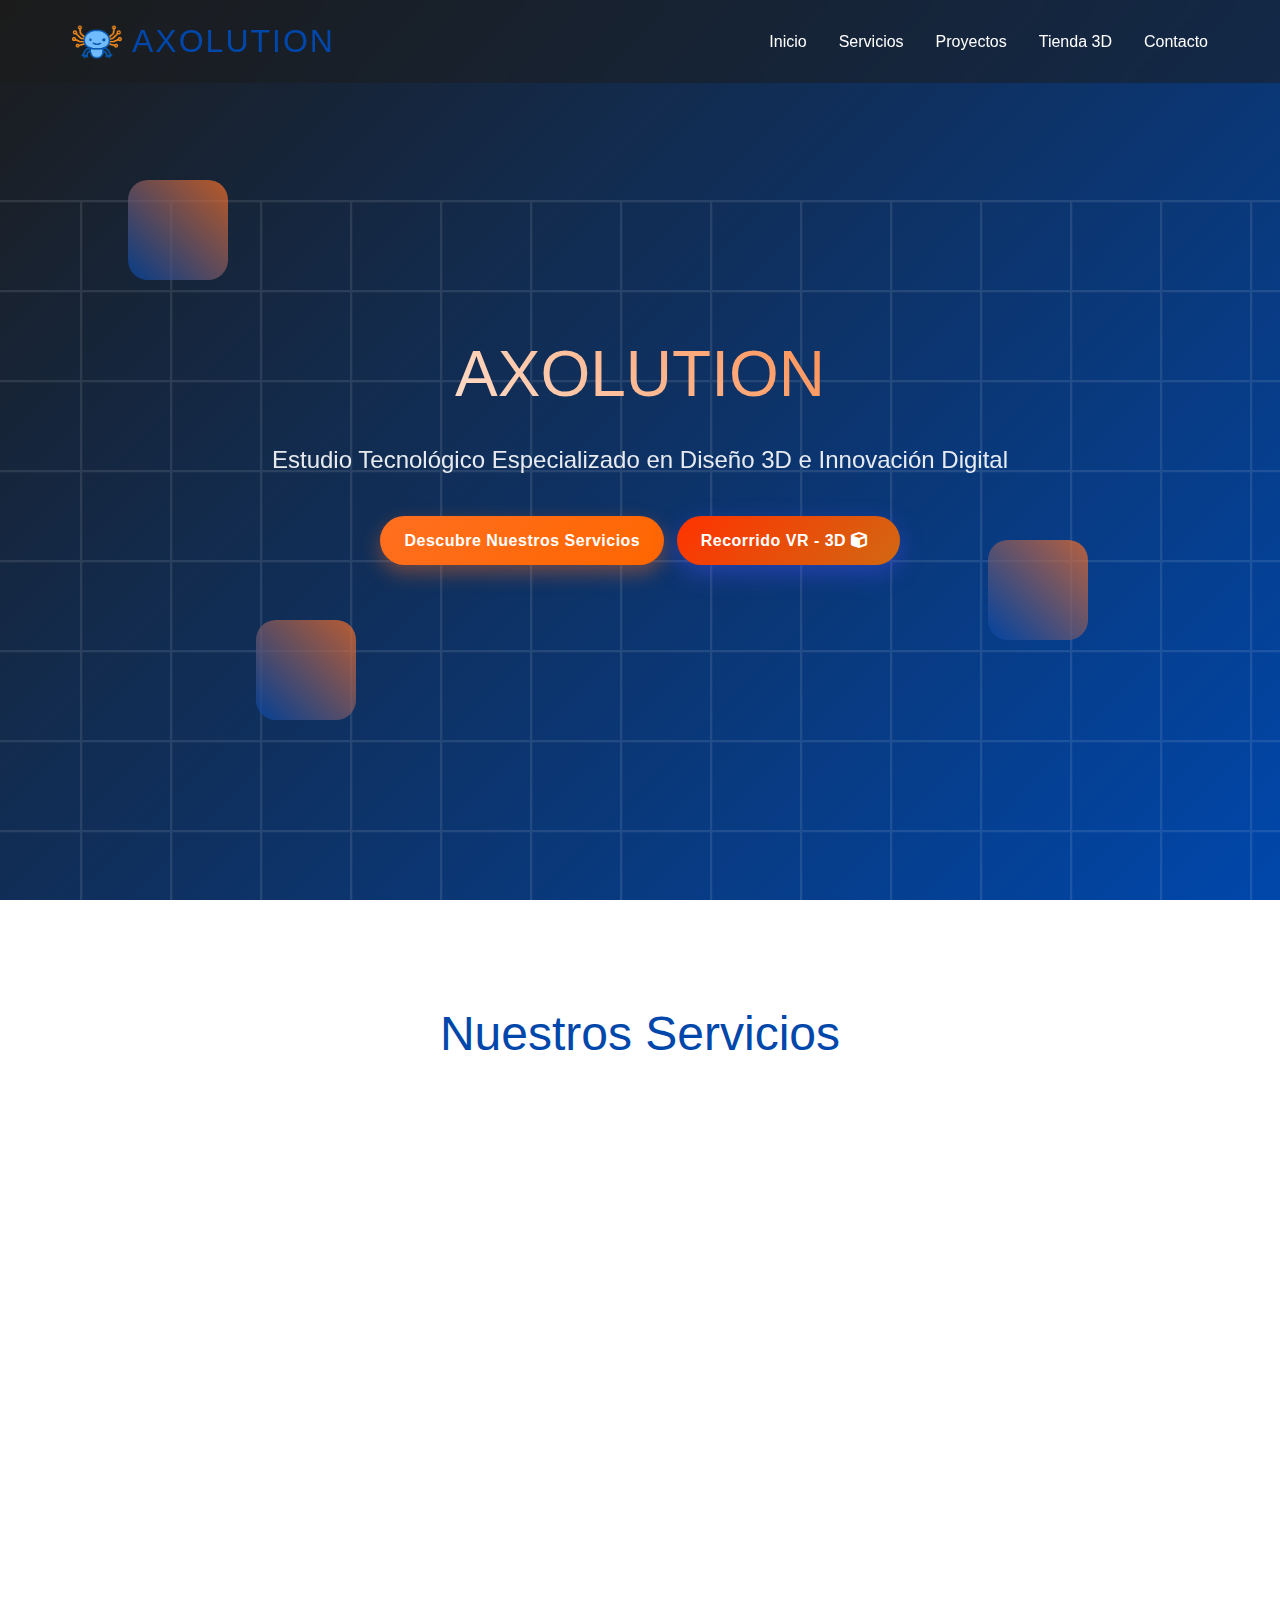
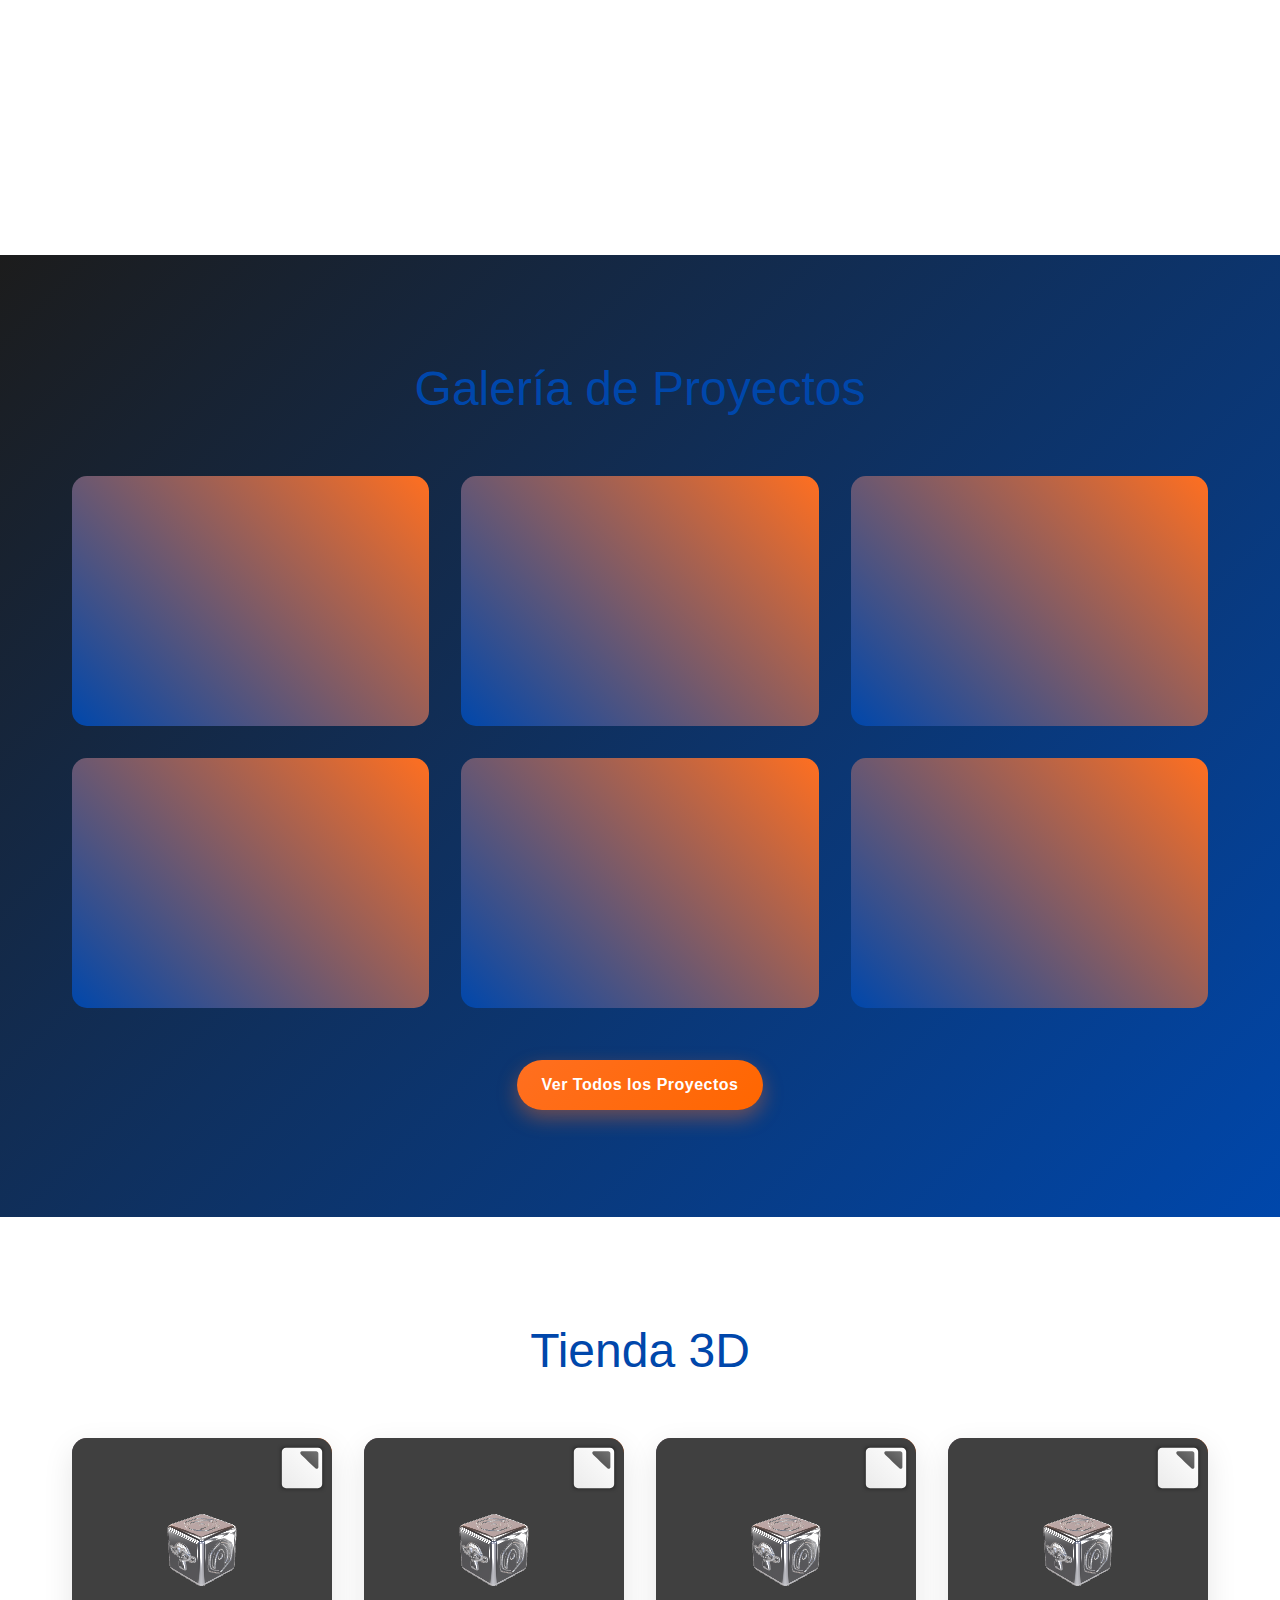
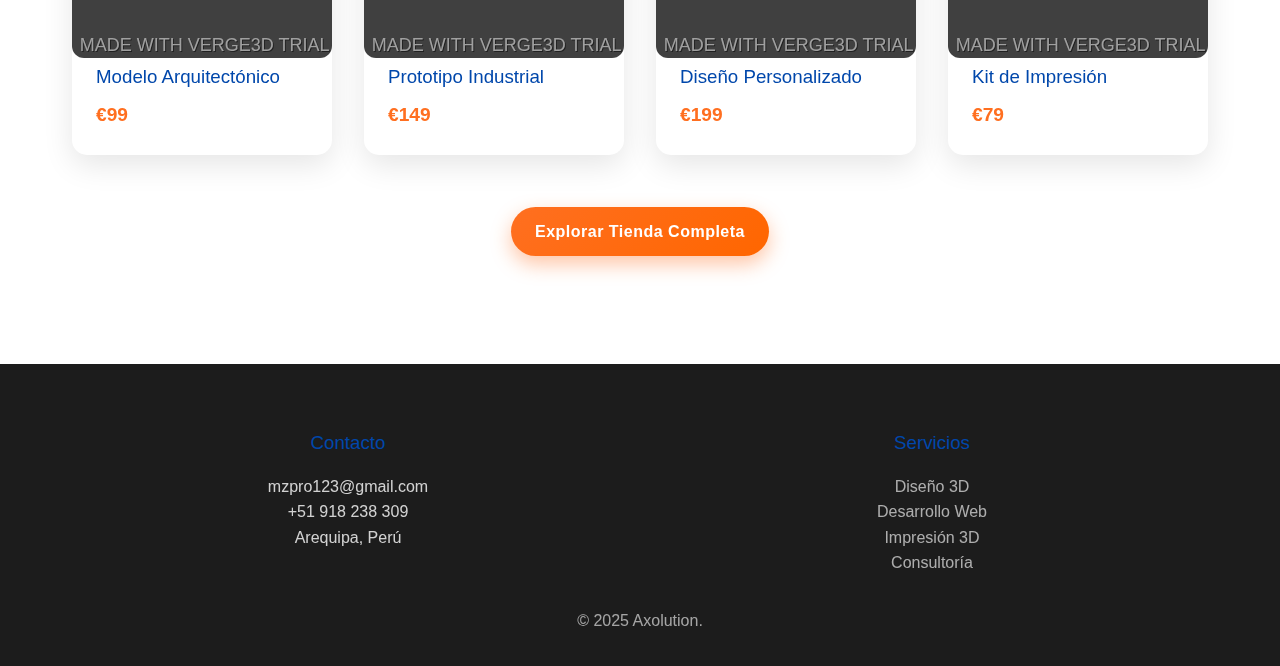
<file: index.html>
<!DOCTYPE html>
<html lang="es">
<head>
    <meta charset="UTF-8">
    <meta name="viewport" content="width=device-width, initial-scale=1.0">
    <title>Axolution</title>
    <!-- <link rel="icon" href="./assets/img/B icon low 2.png" type="image/x-icon"> -->
    <link rel="icon" type="image/png" href="assets/img/favicon.png">

    <link href="https://cdnjs.cloudflare.com/ajax/libs/font-awesome/6.0.0/css/all.min.css" rel="stylesheet">
    <link href="/assets/css/index.css" rel="stylesheet">
    <link href="/assets/css/nav.css" rel="stylesheet">
    <link rel="stylesheet" href="https://cdnjs.cloudflare.com/ajax/libs/font-awesome/6.4.0/css/all.min.css">
    
</head>
<body>
    <!-- Navigation -->
    <div id="nav-placeholder"></div>


    <!-- Hero Section -->
    <section class="hero" id="inicio">
        <div class="floating-element"></div>
        <div class="floating-element"></div>
        <div class="floating-element"></div>
        
        <div class="hero-content">
            <h1>AXOLUTION</h1>
            <p class="hero-subtitle">Estudio Tecnológico Especializado en Diseño 3D e Innovación Digital</p>
            <a href="#servicios" class="cta-button">Descubre Nuestros Servicios</a>
            <!-- Recorrido -->
            <a href="" class="cta-button recorrido">
                Recorrido VR - 3D
                <i class="fas fa-cube" style="color: white; margin-right: 8px;"></i>
            </a>


        </div>
        

    </section>

    <!-- Services Section -->
    <section class="services" id="servicios">
        <div class="container">
            <h2 class="section-title">Nuestros Servicios</h2>
            <div class="services-grid">
                <div class="service-card">
                    <i class="fas fa-cube service-icon"></i>
                    <h3 class="service-title">Diseño 3D</h3>
                    <p class="service-description">Creación de modelos 3D de alta calidad para visualización arquitectónica, productos y conceptos innovadores.</p>
                </div>
                <div class="service-card">
                    <i class="fas fa-globe service-icon"></i>
                    <h3 class="service-title">Webs 3D Interactivas</h3>
                    <p class="service-description">Desarrollo de experiencias web inmersivas con tecnología 3D que cautivan y conectan con tu audiencia.</p>
                </div>
                <div class="service-card">
                    <i class="fas fa-print service-icon"></i>
                    <h3 class="service-title">Impresión 3D</h3>
                    <p class="service-description">Materializamos ideas digitales en objetos físicos con tecnología de impresión 3D.</p>
                </div>
                <div class="service-card">
                    <i class="fas fa-laptop-code service-icon"></i>
                    <h3 class="service-title">Desarrollo Web</h3>
                    <p class="service-description">Diseño y desarrollo de sitios web modernos, responsivos y optimizados para una experiencia excepcional.</p>
                </div>
                <div class="service-card">
                    <i class="fas fa-cogs service-icon"></i>
                    <h3 class="service-title">Simulación 3D</h3>
                    <p class="service-description">Creación de simulaciones 3D realistas para entrenamiento, análisis y visualización avanzada.</p>
                </div>
            </div>
        </div>
    </section>

    <!-- Gallery Section -->
    <section class="gallery" id="proyectos">
        <div class="container">
            <h2 class="section-title">Galería de Proyectos</h2>
            <div class="gallery-grid">
                <div class="gallery-item"></div>
                <div class="gallery-item"></div>
                <div class="gallery-item"></div>
                <div class="gallery-item"></div>
                <div class="gallery-item"></div>
                <div class="gallery-item"></div>
            </div>
            <div style="text-align: center; margin-top: 3rem;">
                <a href="#" class="cta-button">Ver Todos los Proyectos</a>
            </div>
        </div>
    </section>

    <!-- Shop Section -->
    <section class="shop" id="tienda">
    <div class="container">
        <h2 class="section-title">Tienda 3D</h2>
        <div class="shop-grid">

        <div class="product-card">
            <div class="product-image">
            <iframe src="views/3d/Example/Example.html" 
                    width="100%" height="220" 
                    style="border: none; border-radius: 12px;">
            </iframe>
            </div>
            <div class="product-info">
            <h3 class="product-title">Modelo Arquitectónico</h3>
            <p class="product-price">€99</p>
            </div>
        </div>

        <div class="product-card">
            <div class="product-image">
            <iframe src="views/3d/Example/Example.html" 
                    width="100%" height="220" 
                    style="border: none; border-radius: 12px;">
            </iframe>
            </div>
            <div class="product-info">
            <h3 class="product-title">Prototipo Industrial</h3>
            <p class="product-price">€149</p>
            </div>
        </div>

        <div class="product-card">
            <div class="product-image">
            <iframe src="views/3d/Example/Example.html" 
                    width="100%" height="220" 
                    style="border: none; border-radius: 12px;">
            </iframe>
            </div>
            <div class="product-info">
            <h3 class="product-title">Diseño Personalizado</h3>
            <p class="product-price">€199</p>
            </div>
        </div>

        <div class="product-card">
            <div class="product-image">
            <iframe src="views/3d/Example/Example.html" 
                    width="100%" height="220" 
                    style="border: none; border-radius: 12px;">
            </iframe>
            </div>
            <div class="product-info">
            <h3 class="product-title">Kit de Impresión</h3>
            <p class="product-price">€79</p>
            </div>
        </div>

        </div>

        <div style="text-align: center; margin-top: 3rem;">
        <a href="#" class="cta-button">Explorar Tienda Completa</a>
        </div>
    </div>
    </section>


    <!-- Footer -->
    <footer id="contacto">
        <div class="container">
            <div class="footer-content">
                <div class="footer-section">
                    <h3>Contacto</h3>
                    <p>mzpro123@gmail.com</p>
                    <p>+51 918 238 309</p>
                    <p>Arequipa, Perú</p>
                </div>
                <div class="footer-section">
                    <h3>Servicios</h3>
                    <p><a href="#">Diseño 3D</a></p>
                    <p><a href="#">Desarrollo Web</a></p>
                    <p><a href="#">Impresión 3D</a></p>
                    <p><a href="#">Consultoría</a></p>
                </div>

            </div>
            <!--            
            <div class="social-icons">
                <a href="#"><i class="fab fa-linkedin"></i></a>
                <a href="#"><i class="fab fa-instagram"></i></a>
                <a href="#"><i class="fab fa-twitter"></i></a>
                <a href="#"><i class="fab fa-behance"></i></a>
            </div>
            -->

            
            <p style="margin-top: 2rem; opacity: 0.6;">© 2025 Axolution.</p>
        </div>
    </footer>
    <script src="assets/js/index.js"></script>
    <script>
        // Navbar
        document.addEventListener("DOMContentLoaded", () => {
        fetch("./views/components/navbar.html")
            .then(res => res.text())
            .then(data => {
            document.getElementById("nav-placeholder").innerHTML = data;
            })
            .catch(err => console.error("Error cargando navegación:", err));
        });

    </script>


</body>
</html>
</file>
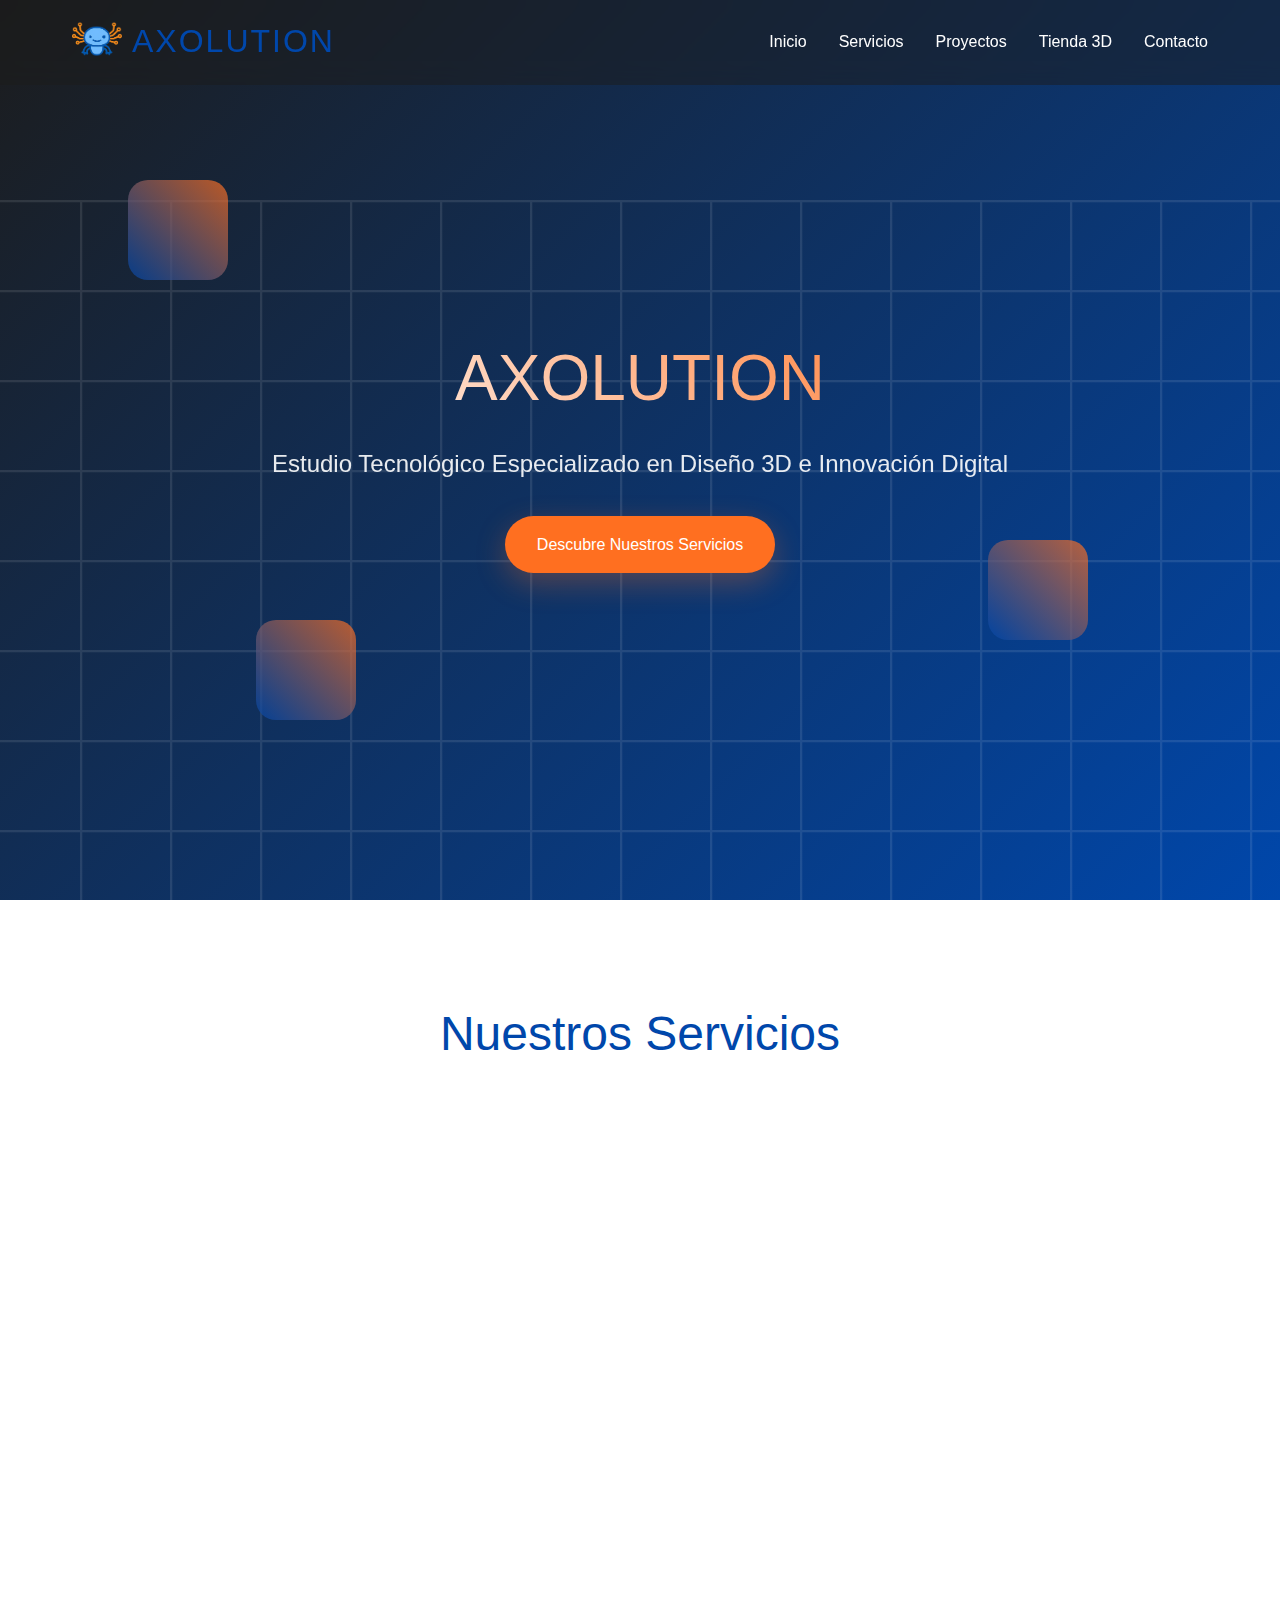
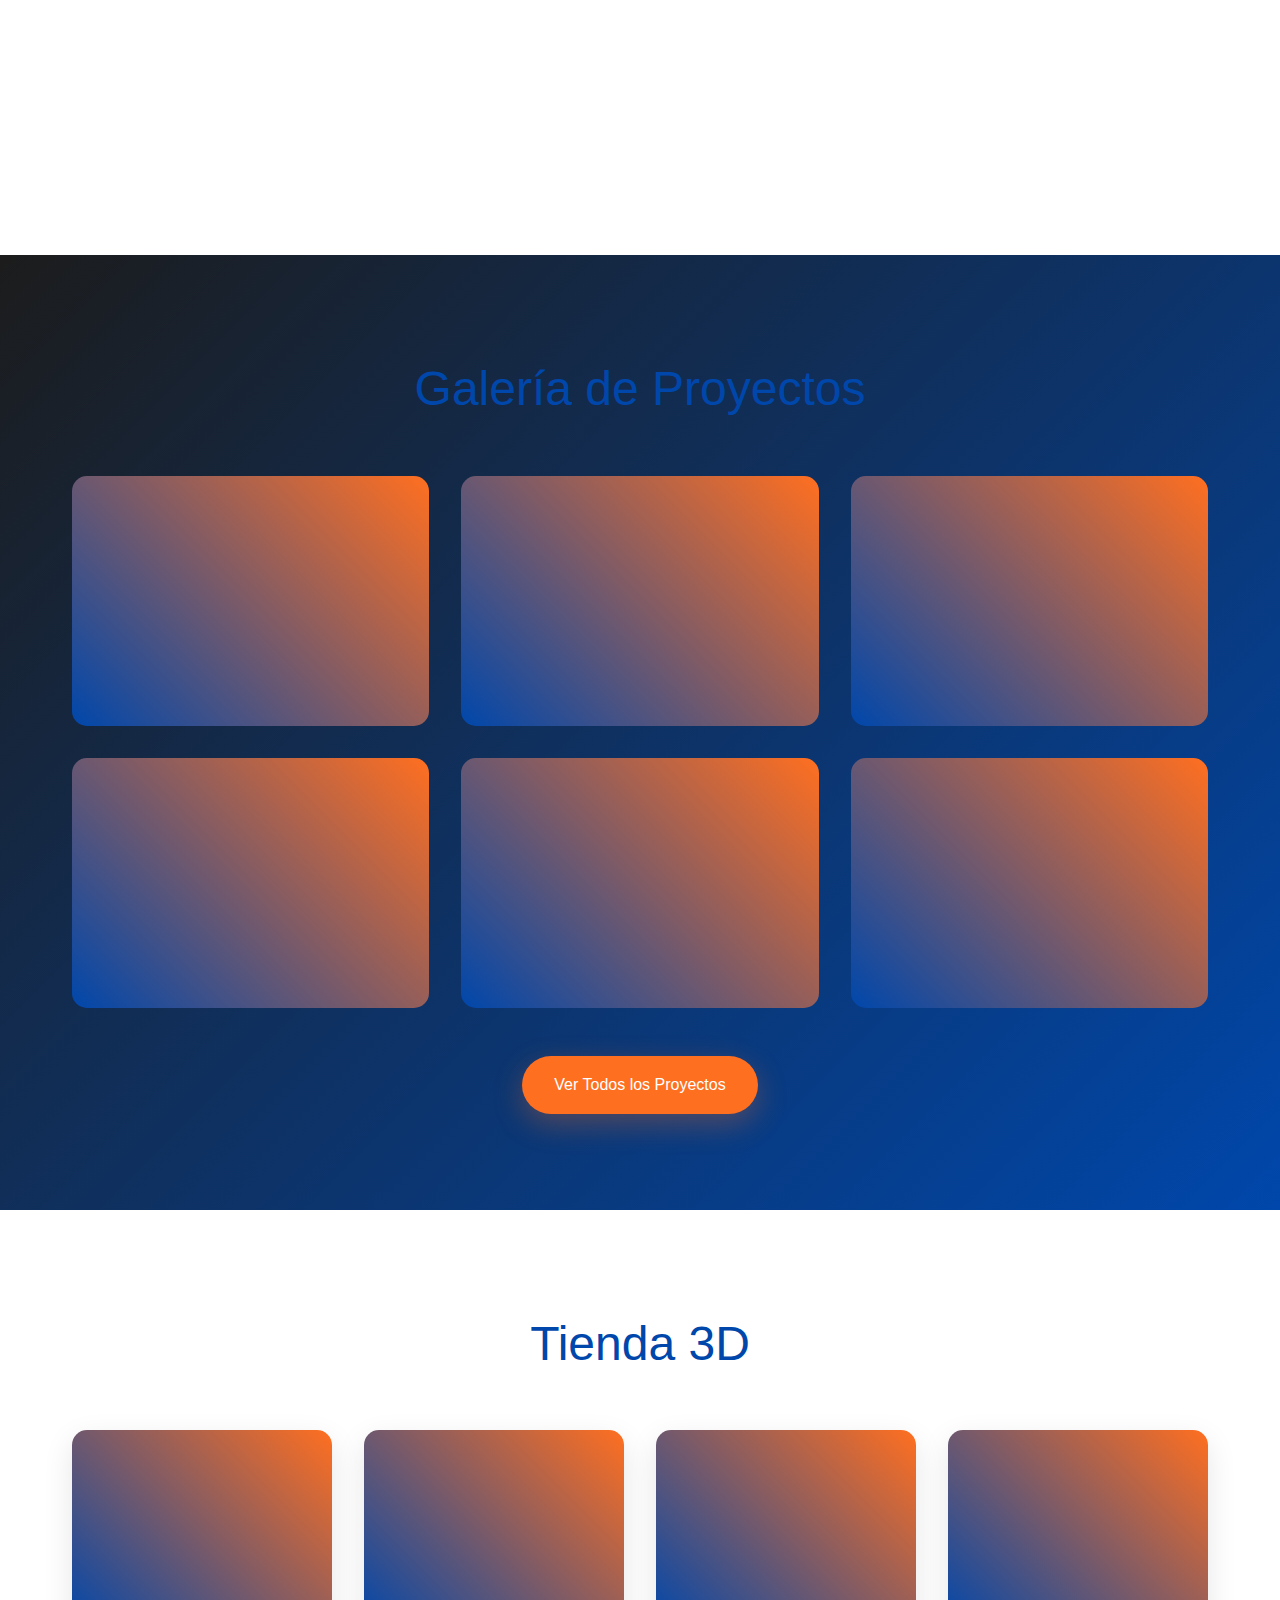
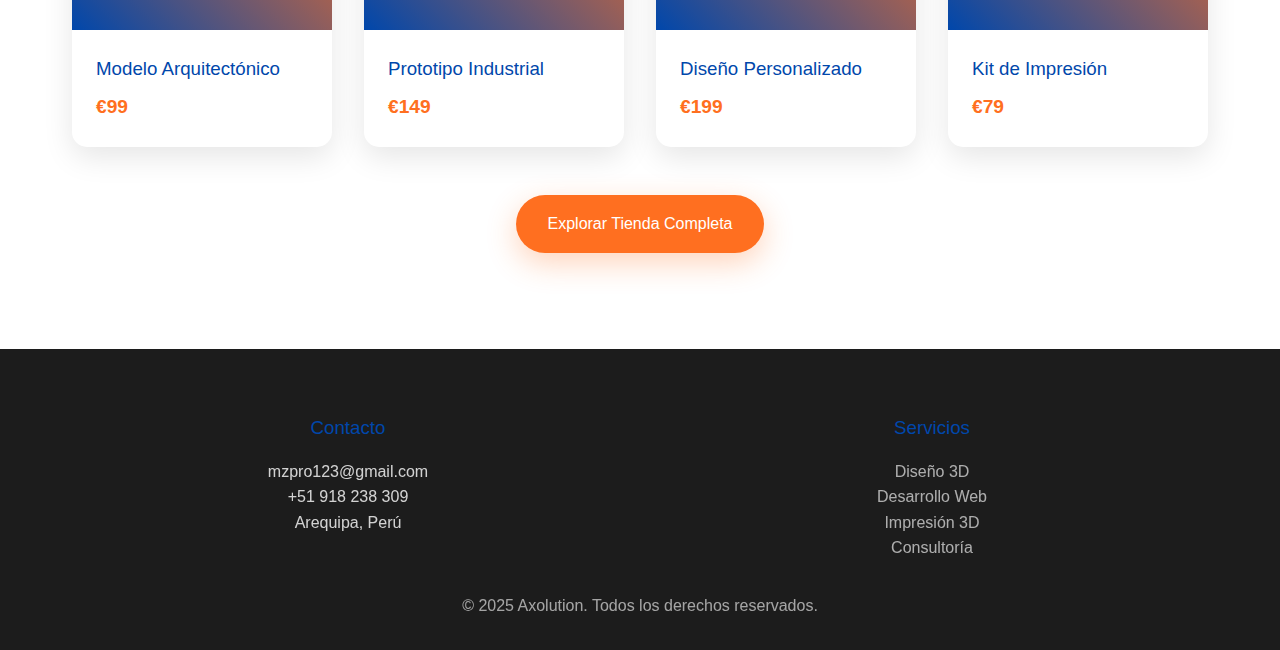
<file: home.html>
<!DOCTYPE html>
<html lang="es">
<head>
    <meta charset="UTF-8">
    <meta name="viewport" content="width=device-width, initial-scale=1.0">
    <title>Axolution</title>
    <link rel="icon" href="./assets/img/B icon low 2.png" type="image/x-icon">
    <link href="https://cdnjs.cloudflare.com/ajax/libs/font-awesome/6.0.0/css/all.min.css" rel="stylesheet">
    <link href="./assets/css/home.css" rel="stylesheet">

</head>
<body>
    <!-- Navigation -->
    <nav id="navbar">
        <div class="nav-container">
            <div class="logo"><img src="./assets/img/B icon low 2.png" alt="Icono" width="50" height="50">AXOLUTION</div>
            <ul class="nav-links">
                <li><a href="#inicio">Inicio</a></li>
                <li><a href="#servicios">Servicios</a></li>
                <li><a href="#proyectos">Proyectos</a></li>
                <li><a href="#tienda">Tienda 3D</a></li>
                <li><a href="#contacto">Contacto</a></li>
            </ul>
            <button class="mobile-menu">☰</button>
        </div>
    </nav>

    <!-- Hero Section -->
    <section class="hero" id="inicio">
        <div class="floating-element"></div>
        <div class="floating-element"></div>
        <div class="floating-element"></div>
        
        
        <div class="hero-content">
            <h1>AXOLUTION</h1>
            <p class="hero-subtitle">Estudio Tecnológico Especializado en Diseño 3D e Innovación Digital</p>
            <a href="#servicios" class="cta-button">Descubre Nuestros Servicios</a>
        </div>
        

    </section>

    <!-- Services Section -->
    <section class="services" id="servicios">
        <div class="container">
            <h2 class="section-title">Nuestros Servicios</h2>
            <div class="services-grid">
                <div class="service-card">
                    <i class="fas fa-cube service-icon"></i>
                    <h3 class="service-title">Diseño 3D</h3>
                    <p class="service-description">Creación de modelos 3D de alta calidad para visualización arquitectónica, productos y conceptos innovadores.</p>
                </div>
                <div class="service-card">
                    <i class="fas fa-globe service-icon"></i>
                    <h3 class="service-title">Webs 3D Interactivas</h3>
                    <p class="service-description">Desarrollo de experiencias web inmersivas con tecnología 3D que cautivan y conectan con tu audiencia.</p>
                </div>
                <div class="service-card">
                    <i class="fas fa-print service-icon"></i>
                    <h3 class="service-title">Impresión 3D</h3>
                    <p class="service-description">Materializamos ideas digitales en objetos físicos con tecnología de impresión 3D.</p>
                </div>
                <div class="service-card">
                    <i class="fas fa-laptop-code service-icon"></i>
                    <h3 class="service-title">Desarrollo Web</h3>
                    <p class="service-description">Diseño y desarrollo de sitios web modernos, responsivos y optimizados para una experiencia excepcional.</p>
                </div>
                <div class="service-card">
                    <i class="fas fa-cogs service-icon"></i>
                    <h3 class="service-title">Simulación 3D</h3>
                    <p class="service-description">Creación de simulaciones 3D realistas para entrenamiento, análisis y visualización avanzada.</p>
                </div>
            </div>
        </div>
    </section>

    <!-- Gallery Section -->
    <section class="gallery" id="proyectos">
        <div class="container">
            <h2 class="section-title">Galería de Proyectos</h2>
            <div class="gallery-grid">
                <div class="gallery-item"></div>
                <div class="gallery-item"></div>
                <div class="gallery-item"></div>
                <div class="gallery-item"></div>
                <div class="gallery-item"></div>
                <div class="gallery-item"></div>
            </div>
            <div style="text-align: center; margin-top: 3rem;">
                <a href="#" class="cta-button">Ver Todos los Proyectos</a>
            </div>
        </div>
    </section>

    <!-- Shop Section -->
    <section class="shop" id="tienda">
        <div class="container">
            <h2 class="section-title">Tienda 3D</h2>
            <div class="shop-grid">
                <div class="product-card">
                    <div class="product-image"></div>
                    <div class="product-info">
                        <h3 class="product-title">Modelo Arquitectónico</h3>
                        <p class="product-price">€99</p>
                    </div>
                </div>
                <div class="product-card">
                    <div class="product-image"></div>
                    <div class="product-info">
                        <h3 class="product-title">Prototipo Industrial</h3>
                        <p class="product-price">€149</p>
                    </div>
                </div>
                <div class="product-card">
                    <div class="product-image"></div>
                    <div class="product-info">
                        <h3 class="product-title">Diseño Personalizado</h3>
                        <p class="product-price">€199</p>
                    </div>
                </div>
                <div class="product-card">
                    <div class="product-image"></div>
                    <div class="product-info">
                        <h3 class="product-title">Kit de Impresión</h3>
                        <p class="product-price">€79</p>
                    </div>
                </div>
            </div>
            <div style="text-align: center; margin-top: 3rem;">
                <a href="#" class="cta-button">Explorar Tienda Completa</a>
            </div>
        </div>
    </section>

    <!-- Footer -->
    <footer id="contacto">
        <div class="container">
            <div class="footer-content">
                <div class="footer-section">
                    <h3>Contacto</h3>
                    <p>mzpro123@gmail.com</p>
                    <p>+51 918 238 309</p>
                    <p>Arequipa, Perú</p>
                </div>
                <div class="footer-section">
                    <h3>Servicios</h3>
                    <p><a href="#">Diseño 3D</a></p>
                    <p><a href="#">Desarrollo Web</a></p>
                    <p><a href="#">Impresión 3D</a></p>
                    <p><a href="#">Consultoría</a></p>
                </div>

            </div>
            <!--            
            <div class="social-icons">
                <a href="#"><i class="fab fa-linkedin"></i></a>
                <a href="#"><i class="fab fa-instagram"></i></a>
                <a href="#"><i class="fab fa-twitter"></i></a>
                <a href="#"><i class="fab fa-behance"></i></a>
            </div>
            -->

            
            <p style="margin-top: 2rem; opacity: 0.6;">© 2025 Axolution. Todos los derechos reservados.</p>
        </div>
    </footer>

    <script>
        // Smooth scrolling for navigation links
        document.querySelectorAll('a[href^="#"]').forEach(anchor => {
            anchor.addEventListener('click', function (e) {
                e.preventDefault();
                const target = document.querySelector(this.getAttribute('href'));
                if (target) {
                    target.scrollIntoView({
                        behavior: 'smooth',
                        block: 'start'
                    });
                }
            });
        });

        // Navbar background on scroll
        window.addEventListener('scroll', () => {
            const navbar = document.getElementById('navbar');
            if (window.scrollY > 50) {
                navbar.style.background = 'rgba(28, 28, 28, 0.95)';
            } else {
                navbar.style.background = 'rgba(28, 28, 28, 0.9)';
            }
        });

        // Add scroll animations
        const observerOptions = {
            threshold: 0.1,
            rootMargin: '0px 0px -100px 0px'
        };

        const observer = new IntersectionObserver((entries) => {
            entries.forEach(entry => {
                if (entry.isIntersecting) {
                    entry.target.style.opacity = '1';
                    entry.target.style.transform = 'translateY(0)';
                }
            });
        }, observerOptions);

        // Observe service cards
        document.querySelectorAll('.service-card').forEach(card => {
            card.style.opacity = '0';
            card.style.transform = 'translateY(30px)';
            card.style.transition = 'all 0.6s ease';
            observer.observe(card);
        });

        // Mobile menu toggle
        const mobileMenu = document.querySelector('.mobile-menu');
        const navLinks = document.querySelector('.nav-links');

        mobileMenu.addEventListener('click', () => {
            navLinks.style.display = navLinks.style.display === 'flex' ? 'none' : 'flex';
            if (navLinks.style.display === 'flex') {
                navLinks.style.flexDirection = 'column';
                navLinks.style.position = 'absolute';
                navLinks.style.top = '100%';
                navLinks.style.left = '0';
                navLinks.style.width = '100%';
                navLinks.style.background = 'rgba(28, 28, 28, 0.95)';
                navLinks.style.padding = '1rem 0';
                navLinks.style.backdropFilter = 'blur(10px)';
            }
        });

        // Add parallax effect to floating elements
        window.addEventListener('scroll', () => {
            const scrolled = window.pageYOffset;
            const parallaxElements = document.querySelectorAll('.floating-element');
            
            parallaxElements.forEach((element, index) => {
                const speed = (index + 1) * 0.5;
                element.style.transform = `translateY(${scrolled * speed}px) rotate(${scrolled * 0.1}deg)`;
            });
        });
    </script>
</body>
</html>
</file>
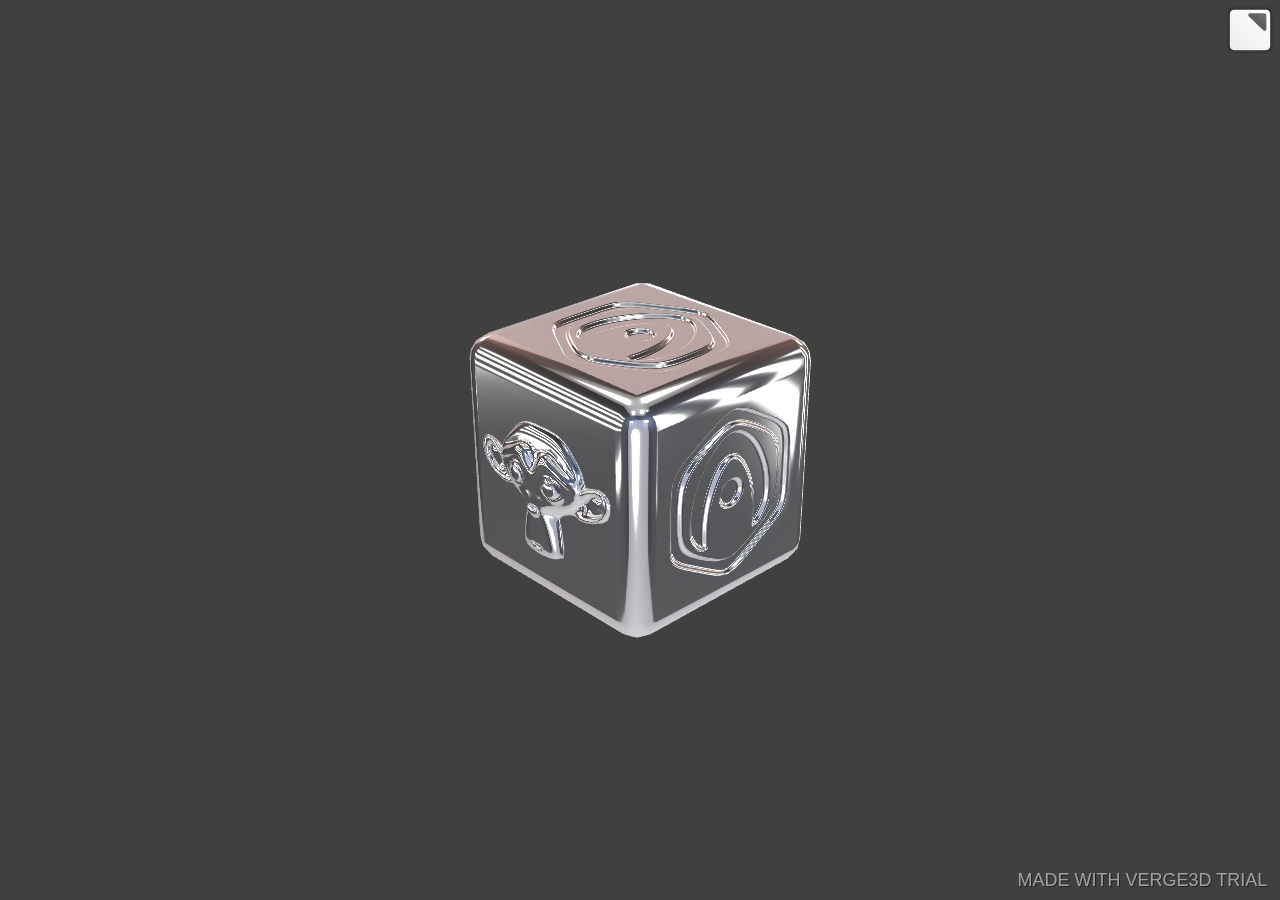
<file: views/3d/Example/Example.html>
<!DOCTYPE html>
<!-- __V3D_PUZZLES__ - enable Puzzles button in the App Manager -->
<!-- __V3D_TEMPLATE__ - template-based file; delete this line to prevent this file from being updated -->
<html lang="en">
<head>
  <title>Verge3D Web Interactive</title>
  <meta charset="utf-8">
  <meta name="viewport" content="width=device-width, user-scalable=no, minimum-scale=1.0, maximum-scale=1.0">

  <!-- Search Engines -->
  <meta name="description" content="Interactive 3D Web application made with Verge3D. Immerse yourself in amazing graphics experience offered by state-of-the art WebGL and HTML5 technologies.">
  <!-- Twitter -->
  <meta name="twitter:card" content="summary">
  <meta name="twitter:title" content="Verge3D Web Interactive">
  <meta name="twitter:description" content="Interactive 3D Web application made with Verge3D. Immerse yourself in amazing graphics experience offered by state-of-the art WebGL and HTML5 technologies.">
  <meta name="twitter:image:src" content="https://cdn.soft8soft.com/images/player_socials.jpg">
  <!-- Open Graph -->
  <meta property="og:title" content="Verge3D Web Interactive">
  <meta property="og:description" content="Interactive 3D Web application made with Verge3D. Immerse yourself in amazing graphics experience offered by state-of-the art WebGL and HTML5 technologies.">
  <meta property="og:image" content="https://cdn.soft8soft.com/images/player_socials.jpg">
  <meta property="og:type" content="website">

  <meta name="generator" content="Verge3D 4.8.0">

  <!-- favicons -->
  <link rel="apple-touch-icon" sizes="180x180" href="media/apple-touch-icon.png">
  <link rel="icon" type="image/png" sizes="48x48" href="media/favicon-48x48.png">
  <link rel="icon" type="image/png" sizes="32x32" href="media/favicon-32x32.png">
  <link rel="icon" type="image/png" sizes="16x16" href="media/favicon-16x16.png">
  <link rel="manifest" href="media/manifest.json">
  <link rel="mask-icon" href="media/safari-pinned-tab.svg" color="#0048a5">
  <meta name="theme-color" content="#ffffff">

  <script src="v3d.js"></script>
  <script src="Example.js"></script>

  <link rel="stylesheet" type="text/css" href="Example.css">
</head>

<body>
  <div id="v3d-container">
    <div id="fullscreen-button" class="fullscreen-button fullscreen-open" title="Toggle fullscreen mode"></div>
  </div>
</body>

</html>
</file>
<file: assets/css/index.css>
/* ==========================
   Variables globales
   ========================== */
:root {
    --primary-blue: #0047AB;
    --accent-orange: #FF6F20;
    --dark-gray: #1C1C1C;
    --white: #FFFFFF;
}

/* ==========================
   Reset / Box sizing
   ========================== */
* {
    margin: 0;
    padding: 0;
    box-sizing: border-box;
}

/* ==========================
   Estilos base (body, contenedor genérico)
   ========================== */
body {
    font-family: 'Segoe UI', Tahoma, Geneva, Verdana, sans-serif;
    line-height: 1.6;
    color: var(--white);
    background: var(--dark-gray);
    overflow-x: hidden;
}

/* Contenedor reutilizable (máxima anchura y centrado) */
.container {
    max-width: 1200px;
    margin: 0 auto;
    padding: 0 2rem;
}

/* ==========================
   Navegación (header / nav)
   ========================== */
/* Barra de navegación fija, fondo semitransparente con blur */
nav {
    position: fixed;
    top: 0;
    width: 100%;
    z-index: 1000;
    background: rgba(28, 28, 28, 0.507);
    backdrop-filter: blur(10px);
    transition: all 0.6s ease;
    padding: 1rem 0;
}

/* Contenedor interno de la navegación (alineación y espaciado) */
.nav-container {
    max-width: 1200px;
    margin: 0 auto;
    display: flex;
    justify-content: space-between;
    align-items: center;
    padding: 0 2rem;
}



/* Enlaces de navegación: lista horizontal */
.nav-links {
    display: flex;
    list-style: none;
    gap: 2rem;
}

.nav-links a {
    color: var(--white);
    text-decoration: none;
    font-weight: 300;
    transition: color 0.3s ease;
    
}

.nav-links a:hover {
    color: var(--accent-orange);
}

/* Botón de menú para móvil (por defecto oculto en desktop) */
.mobile-menu {
    display: none;
    background: none;
    border: none;
    color: var(--white);
    font-size: 1.5rem;
    cursor: pointer;
}

/* ==========================
   Sección Hero / Encabezado principal
   ========================== */
/* Área hero de pantalla completa con gradiente */
.hero {
    height: 100vh;
    display: flex;
    align-items: center;
    justify-content: center;
    position: relative;
    background: linear-gradient(135deg, var(--dark-gray) 0%, var(--primary-blue) 100%);
    overflow: hidden;
}

/* Fondo SVG en pseudo-elemento con animación de "grid" */
.hero::before {
    content: '';
    position: absolute;
    width: 200%;
    height: 100%;
    top: 200px;
    background: url('data:image/svg+xml,<svg xmlns="http://www.w3.org/2000/svg" viewBox="0 0 100 100"><defs><pattern id="grid" width="10" height="10" patternUnits="userSpaceOnUse"><path d="M 10 0 L 0 0 0 10" fill="none" stroke="rgba(255,255,255,0.1)" stroke-width="0.5"/></pattern></defs><rect width="100" height="100" fill="url(%23grid)"/></svg>');
    animation: gridMove 20s linear infinite;
}

/* Animación que mueve el patrón de rejilla */
@keyframes gridMove {
    0% { transform: translate(-50%, -50%); }
    100% { transform: translate(-40%, -40%); }
}

/* Contenido dentro del hero (centrado y con límite de ancho) */
.hero-content {
    text-align: center;
    z-index: 2;
    position: relative;
    max-width: 800px;
    padding: 0 2rem;
}

/* Título principal con efecto gradiente y brillo animado */
.hero h1 {
    font-size: 4rem;
    font-weight: 100;
    margin-bottom: 1rem;
    background: linear-gradient(45deg, var(--white), var(--accent-orange));
    background-clip: text;
    -webkit-background-clip: text;
    -webkit-text-fill-color: transparent;
    animation: glow 2s ease-in-out infinite alternate;
}

/* Animación de resplandor del texto */
@keyframes glow {
    0% { text-shadow: 0 0 20px rgba(255, 111, 32, 0.3); }
    100% { text-shadow: 0 0 30px rgba(255, 111, 32, 0.6); }
}

/* Subtítulo dentro del hero */
.hero-subtitle {
    font-size: 1.5rem;
    font-weight: 300;
    margin-bottom: 2rem;
    opacity: 0.9;
}

/* Botón principal (CTA) con gradiente, radio y sombra */
.cta-button {
    display: inline-block;
    background: linear-gradient(135deg, var(--accent-orange), #ff6600);
    color: var(--white);
    padding: 0.75rem 1.5rem;
    margin: 4px;
    text-decoration: none;
    border-radius: 50px;
    font-weight: 600;
    letter-spacing: 0.5px;
    position: relative;
    overflow: hidden;
    transition: all 0.3s ease;
    box-shadow: 0 8px 20px rgba(255, 111, 32, 0.4);
}

/* efecto especial en "recorrido" (clase adicional para CTA) */
.recorrido {
    background: linear-gradient(135deg, #ff3300, #d16812) !important;
    box-shadow: 0 8px 25px rgba(80, 83, 255, 0.4);
}

/* Efecto animado al pasar el mouse — pseudo-elemento radial */
.cta-button::before {
    content: "";
    position: absolute;
    top: -50%;
    left: -50%;
    width: 200%;
    height: 200%;
    background: radial-gradient(circle, rgba(255,255,255,0.25) 20%, transparent 70%);
    transform: scale(0);
    transition: transform 0.5s ease;
    border-radius: 50%;
    z-index: 1;
}

/* Expansión del pseudo-elemento radial al hover */
.cta-button:hover::before {
    transform: scale(1);
}

/* Hover del botón: elevación y escala */
.cta-button:hover {
    transform: translateY(-4px) scale(1.05);
    box-shadow: 0 15px 35px rgba(255, 111, 32, 0.6);
}

/* Asegurar que el texto esté encima del pseudo-elemento */
.cta-button span {
    position: relative;
    z-index: 2;
}

/* ==========================
   Elementos flotantes 3D (decorativos)
   ========================== */
/* Caja flotante con gradiente y animación */
.floating-element {
    position: absolute;
    width: 100px;
    height: 100px;
    background: linear-gradient(45deg, var(--primary-blue), var(--accent-orange));
    border-radius: 20px;
    animation: float 6s ease-in-out infinite;
    opacity: 0.7;
}

/* Posicionamientos específicos para los hijos flotantes */
.floating-element:nth-child(1) {
    top: 20%;
    left: 10%;
    animation-delay: -1s;
}

.floating-element:nth-child(2) {
    top: 60%;
    right: 15%;
    animation-delay: -3s;
}

.floating-element:nth-child(3) {
    bottom: 20%;
    left: 20%;
    animation-delay: -2s;
}

/* Animación de flotación y rotación */
@keyframes float {
    0%, 100% { transform: translateY(0px) rotate(0deg); }
    50% { transform: translateY(-20px) rotate(180deg); }
}

/* ==========================
   Sección Services (Servicios)
   ========================== */
.services {
    padding: 6rem 0;
    background: var(--white);
    color: var(--dark-gray);
}

/* Título de sección */
.section-title {
    text-align: center;
    font-size: 3rem;
    font-weight: 100;
    margin-bottom: 3rem;
    color: var(--primary-blue);
}

/* Grid de tarjetas de servicio */
.services-grid {
    display: grid;
    grid-template-columns: repeat(auto-fit, minmax(280px, 1fr));
    gap: 2rem;
    margin-top: 3rem;
}

/* Tarjeta de servicio: fondo, padding y sombra */
.service-card {
    background: var(--white);
    padding: 3rem 2rem;
    border-radius: 20px;
    text-align: center;
    box-shadow: 0 10px 40px rgba(0, 0, 0, 0.1);
    transition: all 0.3s ease;
    border: 2px solid transparent;
}

/* Hover en tarjeta: elevar y cambiar borde/sombra */
.service-card:hover {
    transform: translateY(-10px);
    box-shadow: 0 20px 60px rgba(0, 71, 171, 0.2);
    border-color: var(--accent-orange);
}

/* Icono dentro de la tarjeta de servicio */
.service-icon {
    font-size: 3rem;
    color: var(--primary-blue);
    margin-bottom: 1.5rem;
    transition: all 0.3s ease;
}

/* Icono cambia de color y escala al hover de la tarjeta */
.service-card:hover .service-icon {
    color: var(--accent-orange);
    transform: scale(1.1);
}

/* Título y descripción del servicio */
.service-title {
    font-size: 1.5rem;
    font-weight: 500;
    margin-bottom: 1rem;
    color: var(--primary-blue);
}

.service-description {
    font-weight: 300;
    opacity: 0.8;
}

/* ==========================
   Sección Gallery (Galería)
   ========================== */
.gallery {
    padding: 6rem 0;
    background: linear-gradient(135deg, var(--dark-gray) 0%, var(--primary-blue) 100%);
}

.gallery-grid {
    display: grid;
    grid-template-columns: repeat(auto-fit, minmax(300px, 1fr));
    gap: 2rem;
    margin-top: 3rem;
}

/* Elemento de galería: fondo gradiente, altura y transición */
.gallery-item {
    height: 250px;
    background: linear-gradient(45deg, var(--primary-blue), var(--accent-orange));
    border-radius: 15px;
    position: relative;
    overflow: hidden;
    cursor: pointer;
    transition: all 0.3s ease;
}

.gallery-item:hover {
    transform: scale(1.05);
}

/* Pseudo-elemento que muestra CTA sobre la imagen */
.gallery-item::after {
    content: 'Ver Proyecto';
    position: absolute;
    top: 50%;
    left: 50%;
    transform: translate(-50%, -50%);
    background: rgba(0, 0, 0, 0.7);
    color: var(--white);
    padding: 1rem 2rem;
    border-radius: 25px;
    opacity: 0;
    transition: opacity 0.3s ease;
}

.gallery-item:hover::after {
    opacity: 1;
}

/* ==========================
   Sección Shop (Tienda / Productos)
   ========================== */
.shop {
    padding: 6rem 0;
    background: var(--white);
    color: var(--dark-gray);
}

.shop-grid {
    display: grid;
    grid-template-columns: repeat(auto-fit, minmax(250px, 1fr));
    gap: 2rem;
    margin-top: 3rem;
}

/* Tarjeta de producto */
.product-card {
    background: var(--white);
    border-radius: 15px;
    overflow: hidden;
    box-shadow: 0 10px 30px rgba(0, 0, 0, 0.1);
    transition: all 0.3s ease;
}

.product-card:hover {
    transform: translateY(-5px);
    box-shadow: 0 20px 50px rgba(0, 0, 0, 0.15);
}

/* Imagen de producto (fondo decorativo) */
.product-image {
    height: 200px;
    background: linear-gradient(45deg, var(--primary-blue), var(--accent-orange));
}

/* Información del producto (texto y padding) */
.product-info {
    padding: 1.5rem;
}

.product-title {
    font-weight: 500;
    margin-bottom: 0.5rem;
    color: var(--primary-blue);
}

.product-price {
    color: var(--accent-orange);
    font-weight: 600;
    font-size: 1.2rem;
}

/* ==========================
   Footer
   ========================== */
footer {
    background: var(--dark-gray);
    padding: 4rem 0 2rem;
    text-align: center;
}

.footer-content {
    display: grid;
    grid-template-columns: repeat(auto-fit, minmax(250px, 1fr));
    gap: 2rem;
    margin-bottom: 2rem;
}

/* Encabezados dentro del footer */
.footer-section h3 {
    color: var(--primary-blue);
    margin-bottom: 1rem;
    font-weight: 300;
}

/* Texto y enlaces en el footer */
.footer-section p, .footer-section a {
    color: var(--white);
    text-decoration: none;
    opacity: 0.8;
    transition: opacity 0.3s ease;
}

.footer-section a:hover {
    opacity: 1;
    color: var(--accent-orange);
}

/* Iconos sociales: circulares y centrados */
.social-icons {
    display: flex;
    justify-content: center;
    gap: 1rem;
    margin-top: 2rem;
}

.social-icons a {
    display: inline-block;
    width: 50px;
    height: 50px;
    background: var(--primary-blue);
    color: var(--white);
    border-radius: 50%;
    display: flex;
    align-items: center;
    justify-content: center;
    transition: all 0.3s ease;
}

.social-icons a:hover {
    background: var(--accent-orange);
    transform: translateY(-3px);
}

/* Icono de imprimir (font-awesome pseudo-elemento) */
.fa-print:before {
    content: "\f06b";
}

/* ==========================
   Responsive / Mobile
   ========================== */
@media (max-width: 768px) {
    .nav-links {
        display: none;
    }

    .mobile-menu {
        display: block;
    }

    .hero h1 {
        font-size: 2.5rem;
    }

    .hero-subtitle {
        font-size: 1.2rem;
    }

    .section-title {
        font-size: 2rem;
    }

    .services-grid,
    .gallery-grid,
    .shop-grid {
        grid-template-columns: 1fr;
    }

    .floating-element {
        display: none;
    }
    .nav-links a {
        margin-left: 10px;
    }

}
</file>
<file: assets/css/nav.css>
/* Contenedor del logo: tamaño, color y alineación */
.logo {
  display: inline-flex;        /* mejor que inline-block si hay imagen + texto */
  align-items: center;         /* centra verticalmente texto e imagen */
  gap: 10px;                   /* reemplaza margin-right en la img */
  perspective: 600px;          /* profundidad 3D */
  font-size: 2rem;
  font-weight: 300;
  color: var(--primary-blue);
  letter-spacing: 2px;
  cursor: pointer;             /* opcional, si querés interacción */
}

/* Imagen del logo: evita problemas con transparencias y permite rotación 3D */
.logo__img {
  width: 50px;                 /* ajusta si quieres otro tamaño */
  height: 50px;
  display: block;
  transform-style: preserve-3d;
  transform-origin: center center;
  /* Usamos translateY para desplazar verticalmente en lugar de top,
     así no "rompemos" la rotación que también usa transform */
  transform: translateY(-5px) rotateY(0deg);
  transition: transform 0.5s ease;
  pointer-events: none;        /* evita "bugs" si el cursor pasa por zonas transparentes */
  backface-visibility: hidden; /* evita parpadeos al rotar */
  will-change: transform;
}

/* Hover: rotación lateral (derecha->izquierda) */
.logo:hover .logo__img {
  transform: translateY(-5px) rotateY(360deg);
}

/* Texto junto al logo (opcional para mantener tamaño/espaciado) */
.logo__text {
  line-height: 1;
}
</file>
<file: assets/css/home.css>
:root {
    --primary-blue: #0047AB;
    --accent-orange: #FF6F20;
    --dark-gray: #1C1C1C;
    --white: #FFFFFF;
}

* {
    margin: 0;
    padding: 0;
    box-sizing: border-box;
}

body {
    font-family: 'Segoe UI', Tahoma, Geneva, Verdana, sans-serif;
    line-height: 1.6;
    color: var(--white);
    background: var(--dark-gray);
    overflow-x: hidden;
}

/* Navigation */
nav {
    position: fixed;
    top: 0;
    width: 100%;
    z-index: 1000;
    background: rgba(28, 28, 28, 0.507);
    backdrop-filter: blur(10px);
    transition: all 0.6s ease;
    padding: 1rem 0;
}

.nav-container {
    max-width: 1200px;
    margin: 0 auto;
    display: flex;
    justify-content: space-between;
    align-items: center;
    padding: 0 2rem;
}

.logo {
    font-size: 2rem;
    font-weight: 300;
    color: var(--primary-blue);
    letter-spacing: 2px;
}

.logo img {
    vertical-align: middle;
    margin-right: 10px;
    position: relative;
    top: -5px; /* Sube 5px */
}

.nav-links {
    display: flex;
    list-style: none;
    gap: 2rem;
}

.nav-links a {
    color: var(--white);
    text-decoration: none;
    font-weight: 300;
    transition: color 0.3s ease;
}

.nav-links a:hover {
    color: var(--accent-orange);
}

.mobile-menu {
    display: none;
    background: none;
    border: none;
    color: var(--white);
    font-size: 1.5rem;
    cursor: pointer;
}

/* Hero Section */
.hero {
    height: 100vh;
    display: flex;
    align-items: center;
    justify-content: center;
    position: relative;
    background: linear-gradient(135deg, var(--dark-gray) 0%, var(--primary-blue) 100%);
    overflow: hidden;
}

.hero::before {
    content: '';
    position: absolute;
    width: 200%;
    height: 100%;
    top: 200px;
    background: url('data:image/svg+xml,<svg xmlns="http://www.w3.org/2000/svg" viewBox="0 0 100 100"><defs><pattern id="grid" width="10" height="10" patternUnits="userSpaceOnUse"><path d="M 10 0 L 0 0 0 10" fill="none" stroke="rgba(255,255,255,0.1)" stroke-width="0.5"/></pattern></defs><rect width="100" height="100" fill="url(%23grid)"/></svg>');
    animation: gridMove 20s linear infinite;
}

@keyframes gridMove {
    0% { transform: translate(-50%, -50%); }
    100% { transform: translate(-40%, -40%); }
}

.hero-content {
    text-align: center;
    z-index: 2;
    position: relative;
    max-width: 800px;
    padding: 0 2rem;
}

.hero h1 {
    font-size: 4rem;
    font-weight: 100;
    margin-bottom: 1rem;
    background: linear-gradient(45deg, var(--white), var(--accent-orange));
    background-clip: text;
    -webkit-background-clip: text;
    -webkit-text-fill-color: transparent;
    animation: glow 2s ease-in-out infinite alternate;
}

@keyframes glow {
    0% { text-shadow: 0 0 20px rgba(255, 111, 32, 0.3); }
    100% { text-shadow: 0 0 30px rgba(255, 111, 32, 0.6); }
}

.hero-subtitle {
    font-size: 1.5rem;
    font-weight: 300;
    margin-bottom: 2rem;
    opacity: 0.9;
}

.cta-button {
    display: inline-block;
    background: var(--accent-orange);
    color: var(--white);
    padding: 1rem 2rem;
    text-decoration: none;
    border-radius: 50px;
    font-weight: 500;
    transition: all 0.3s ease;
    box-shadow: 0 10px 30px rgba(255, 111, 32, 0.3);
}

.cta-button:hover {
    transform: translateY(-3px);
    box-shadow: 0 15px 40px rgba(255, 111, 32, 0.5);
}

/* 3D Floating Elements */
.floating-element {
    position: absolute;
    width: 100px;
    height: 100px;
    background: linear-gradient(45deg, var(--primary-blue), var(--accent-orange));
    border-radius: 20px;
    animation: float 6s ease-in-out infinite;
    opacity: 0.7;
}

.floating-element:nth-child(1) {
    top: 20%;
    left: 10%;
    animation-delay: -1s;
}

.floating-element:nth-child(2) {
    top: 60%;
    right: 15%;
    animation-delay: -3s;
}

.floating-element:nth-child(3) {
    bottom: 20%;
    left: 20%;
    animation-delay: -2s;
}

@keyframes float {
    0%, 100% { transform: translateY(0px) rotate(0deg); }
    50% { transform: translateY(-20px) rotate(180deg); }
}

/* Services Section */
.services {
    padding: 6rem 0;
    background: var(--white);
    color: var(--dark-gray);
}

.container {
    max-width: 1200px;
    margin: 0 auto;
    padding: 0 2rem;
}

.section-title {
    text-align: center;
    font-size: 3rem;
    font-weight: 100;
    margin-bottom: 3rem;
    color: var(--primary-blue);
}

.services-grid {
    display: grid;
    grid-template-columns: repeat(auto-fit, minmax(280px, 1fr));
    gap: 2rem;
    margin-top: 3rem;
}

.service-card {
    background: var(--white);
    padding: 3rem 2rem;
    border-radius: 20px;
    text-align: center;
    box-shadow: 0 10px 40px rgba(0, 0, 0, 0.1);
    transition: all 0.3s ease;
    border: 2px solid transparent;
}

.service-card:hover {
    transform: translateY(-10px);
    box-shadow: 0 20px 60px rgba(0, 71, 171, 0.2);
    border-color: var(--accent-orange);
}

.service-icon {
    font-size: 3rem;
    color: var(--primary-blue);
    margin-bottom: 1.5rem;
    transition: all 0.3s ease;
}

.service-card:hover .service-icon {
    color: var(--accent-orange);
    transform: scale(1.1);
}

.service-title {
    font-size: 1.5rem;
    font-weight: 500;
    margin-bottom: 1rem;
    color: var(--primary-blue);
}

.service-description {
    font-weight: 300;
    opacity: 0.8;
}

/* Gallery Section */
.gallery {
    padding: 6rem 0;
    background: linear-gradient(135deg, var(--dark-gray) 0%, var(--primary-blue) 100%);
}

.gallery-grid {
    display: grid;
    grid-template-columns: repeat(auto-fit, minmax(300px, 1fr));
    gap: 2rem;
    margin-top: 3rem;
}

.gallery-item {
    height: 250px;
    background: linear-gradient(45deg, var(--primary-blue), var(--accent-orange));
    border-radius: 15px;
    position: relative;
    overflow: hidden;
    cursor: pointer;
    transition: all 0.3s ease;
}

.gallery-item:hover {
    transform: scale(1.05);
}

.gallery-item::after {
    content: 'Ver Proyecto';
    position: absolute;
    top: 50%;
    left: 50%;
    transform: translate(-50%, -50%);
    background: rgba(0, 0, 0, 0.7);
    color: var(--white);
    padding: 1rem 2rem;
    border-radius: 25px;
    opacity: 0;
    transition: opacity 0.3s ease;
}

.gallery-item:hover::after {
    opacity: 1;
}

/* Shop Section */
.shop {
    padding: 6rem 0;
    background: var(--white);
    color: var(--dark-gray);
}

.shop-grid {
    display: grid;
    grid-template-columns: repeat(auto-fit, minmax(250px, 1fr));
    gap: 2rem;
    margin-top: 3rem;
}

.product-card {
    background: var(--white);
    border-radius: 15px;
    overflow: hidden;
    box-shadow: 0 10px 30px rgba(0, 0, 0, 0.1);
    transition: all 0.3s ease;
}

.product-card:hover {
    transform: translateY(-5px);
    box-shadow: 0 20px 50px rgba(0, 0, 0, 0.15);
}

.product-image {
    height: 200px;
    background: linear-gradient(45deg, var(--primary-blue), var(--accent-orange));
}

.product-info {
    padding: 1.5rem;
}

.product-title {
    font-weight: 500;
    margin-bottom: 0.5rem;
    color: var(--primary-blue);
}

.product-price {
    color: var(--accent-orange);
    font-weight: 600;
    font-size: 1.2rem;
}

/* Footer */
footer {
    background: var(--dark-gray);
    padding: 4rem 0 2rem;
    text-align: center;
}

.footer-content {
    display: grid;
    grid-template-columns: repeat(auto-fit, minmax(250px, 1fr));
    gap: 2rem;
    margin-bottom: 2rem;
}

.footer-section h3 {
    color: var(--primary-blue);
    margin-bottom: 1rem;
    font-weight: 300;
}

.footer-section p, .footer-section a {
    color: var(--white);
    text-decoration: none;
    opacity: 0.8;
    transition: opacity 0.3s ease;
}

.footer-section a:hover {
    opacity: 1;
    color: var(--accent-orange);
}

.social-icons {
    display: flex;
    justify-content: center;
    gap: 1rem;
    margin-top: 2rem;
}

.social-icons a {
    display: inline-block;
    width: 50px;
    height: 50px;
    background: var(--primary-blue);
    color: var(--white);
    border-radius: 50%;
    display: flex;
    align-items: center;
    justify-content: center;
    transition: all 0.3s ease;
}

.social-icons a:hover {
    background: var(--accent-orange);
    transform: translateY(-3px);
}
.fa-print:before {
    content: "\f06b";
}

/* Responsive Design */
@media (max-width: 768px) {
    .nav-links {
        display: none;
    }

    .mobile-menu {
        display: block;
    }

    .hero h1 {
        font-size: 2.5rem;
    }

    .hero-subtitle {
        font-size: 1.2rem;
    }

    .section-title {
        font-size: 2rem;
    }

    .services-grid,
    .gallery-grid,
    .shop-grid {
        grid-template-columns: 1fr;
    }

    .floating-element {
        display: none;
    }
}
</file>
<file: views/3d/Example/Example.css>
/* __V3D_TEMPLATE__ - template-based file; delete this line to prevent this file from being updated */

body {
    margin: 0px;
    overflow: hidden;
}

.v3d-container {
    position: absolute;
    top: 0px;
    left: 0px;
    width: 100%;
    height: 100%;
}

.fullscreen-button {
    position: absolute;
    top: 5px;
    right: 5px;
    width: 50px;
    height: 50px;
    cursor: pointer;
    background-size: 100% 100%;
    display: none;
    z-index: 1;
}

.fullscreen-open {
    background-image: url('media/fullscreen_open.svg');
}

.fullscreen-close {
    background-image: url('media/fullscreen_close.svg');
}

/* removes tap blinking on ios devices */
* { -webkit-tap-highlight-color:rgba(0,0,0,0); }
</file>
